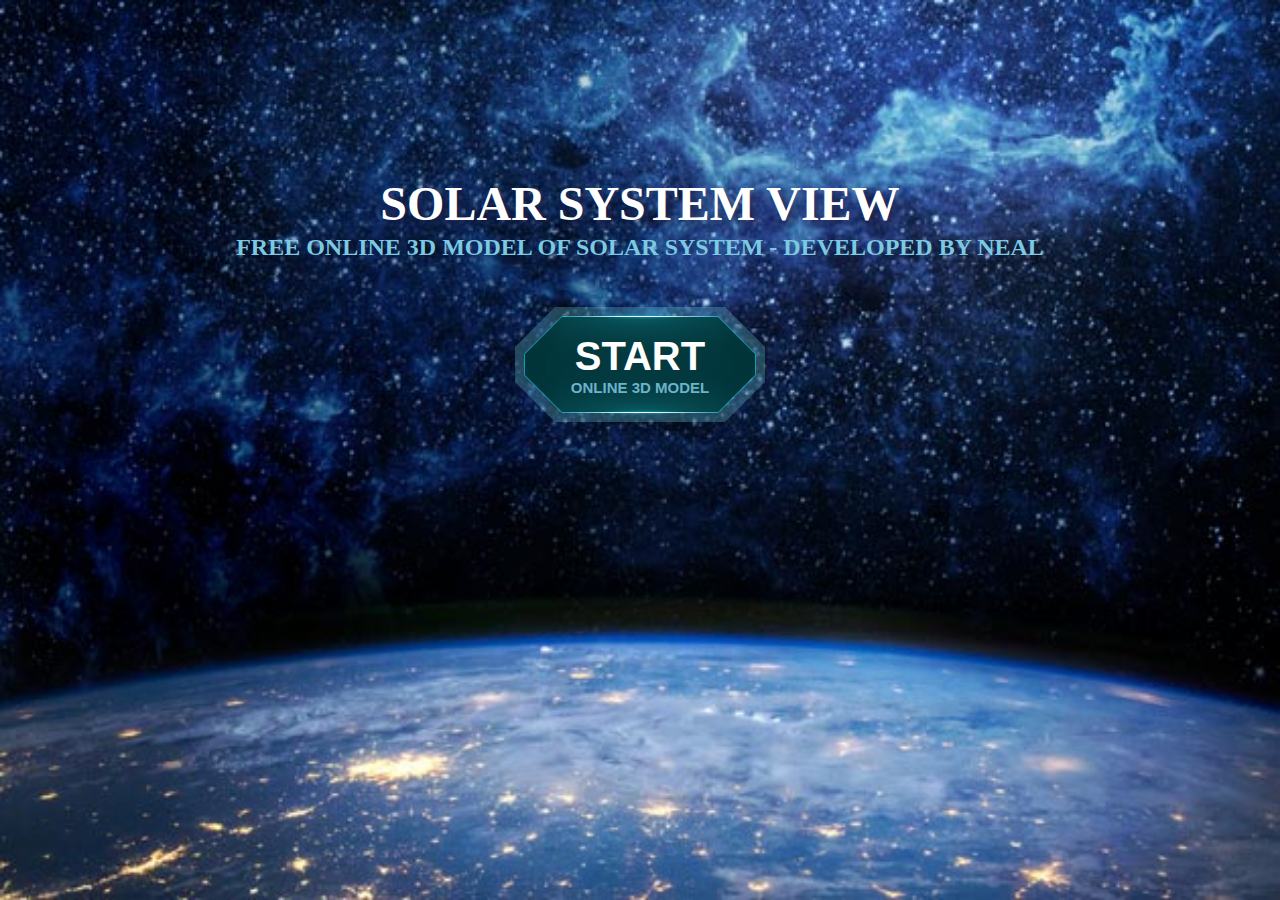
<file: index.html>
<!doctype html>
<html lang="en">
<head>
  <meta charset="utf-8">
  <title>SolarSystem</title>
  <base href="/">

  <meta name="viewport" content="width=device-width, initial-scale=1">
  <link rel="icon" type="image/x-icon" href="favicon.ico">
  <!-- Global site tag (gtag.js) - Google Analytics -->
<script async src="https://www.googletagmanager.com/gtag/js?id=UA-144253397-1"></script>
<script>
  window.dataLayer = window.dataLayer || [];
  function gtag(){dataLayer.push(arguments);}
  gtag('js', new Date());

  gtag('config', 'UA-144253397-1');
</script>
<link rel="stylesheet" href="styles.d8fb387c72fb614186cf.css"></head>
<body>
  <solar-root></solar-root>
<script src="runtime-es2015.858f8dd898b75fe86926.js" type="module"></script><script src="polyfills-es2015.27661dfa98f6332c27dc.js" type="module"></script><script src="runtime-es5.741402d1d47331ce975c.js" nomodule></script><script src="polyfills-es5.405730e5ac8f727bd7d7.js" nomodule></script><script src="scripts.b9c706772127e90fe1cc.js"></script><script src="main-es2015.b611455e0e5680318ca4.js" type="module"></script><script src="main-es5.6e78516e48d4ef472689.js" nomodule></script></body>
</html>
</file>
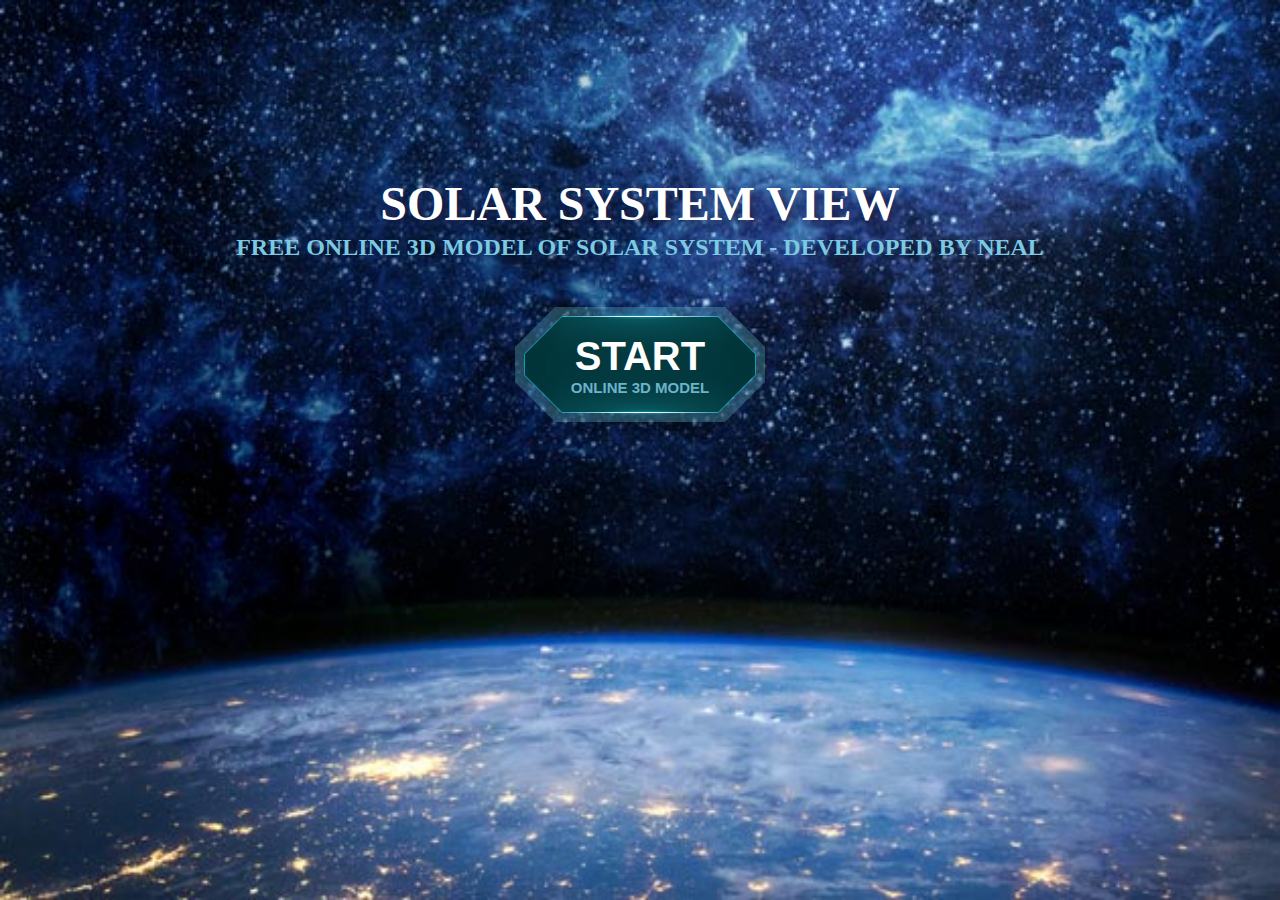
<file: mobile/index.html>
<!doctype html>
<html lang="en">
<head>
  <meta charset="utf-8">
  <title>SolarSystem</title>
  <base href="/">

  <meta name="viewport" content="width=device-width, initial-scale=1">
  <link rel="icon" type="image/x-icon" href="favicon.ico">
  <!-- Global site tag (gtag.js) - Google Analytics -->
<script async src="https://www.googletagmanager.com/gtag/js?id=UA-144253397-1"></script>
<script>
  window.dataLayer = window.dataLayer || [];
  function gtag(){dataLayer.push(arguments);}
  gtag('js', new Date());

  gtag('config', 'UA-144253397-1');
</script>

<link rel="stylesheet" href="mobile/styles.d70524ec5a0bfbae66fc.css"></head>
<body>
  <solar-root></solar-root>
<script src="runtime-es2015.858f8dd898b75fe86926.js" type="module"></script><script src="polyfills-es2015.27661dfa98f6332c27dc.js" type="module"></script><script src="runtime-es5.741402d1d47331ce975c.js" nomodule></script><script src="polyfills-es5.405730e5ac8f727bd7d7.js" nomodule></script><script src="scripts.b9c706772127e90fe1cc.js"></script><script src="mobile/main-es2015.281a20689fc10c4db647.js" type="module"></script><script src="mobile/main-es5.ff0e65c687194892298d.js" nomodule></script></body>
</html>
</file>
<file: styles.d8fb387c72fb614186cf.css>
.mat-badge-content{font-weight:600;font-size:12px;font-family:Roboto,"Helvetica Neue",sans-serif}.mat-badge-small .mat-badge-content{font-size:9px}.mat-badge-large .mat-badge-content{font-size:24px}.mat-h1,.mat-headline,.mat-typography h1{font:400 24px/32px Roboto,"Helvetica Neue",sans-serif;margin:0 0 16px}.mat-h2,.mat-title,.mat-typography h2{font:500 20px/32px Roboto,"Helvetica Neue",sans-serif;margin:0 0 16px}.mat-h3,.mat-subheading-2,.mat-typography h3{font:400 16px/28px Roboto,"Helvetica Neue",sans-serif;margin:0 0 16px}.mat-h4,.mat-subheading-1,.mat-typography h4{font:400 15px/24px Roboto,"Helvetica Neue",sans-serif;margin:0 0 16px}.mat-h5,.mat-typography h5{font:400 11.62px/20px Roboto,"Helvetica Neue",sans-serif;margin:0 0 12px}.mat-h6,.mat-typography h6{font:400 9.38px/20px Roboto,"Helvetica Neue",sans-serif;margin:0 0 12px}.mat-body-2,.mat-body-strong{font:500 14px/24px Roboto,"Helvetica Neue",sans-serif}.mat-body,.mat-body-1,.mat-typography{font:400 14px/20px Roboto,"Helvetica Neue",sans-serif}.mat-body p,.mat-body-1 p,.mat-typography p{margin:0 0 12px}.mat-caption,.mat-small{font:400 12px/20px Roboto,"Helvetica Neue",sans-serif}.mat-display-4,.mat-typography .mat-display-4{font:300 112px/112px Roboto,"Helvetica Neue",sans-serif;letter-spacing:-.05em;margin:0 0 56px}.mat-display-3,.mat-typography .mat-display-3{font:400 56px/56px Roboto,"Helvetica Neue",sans-serif;letter-spacing:-.02em;margin:0 0 64px}.mat-display-2,.mat-typography .mat-display-2{font:400 45px/48px Roboto,"Helvetica Neue",sans-serif;letter-spacing:-.005em;margin:0 0 64px}.mat-display-1,.mat-typography .mat-display-1{font:400 34px/40px Roboto,"Helvetica Neue",sans-serif;margin:0 0 64px}.mat-bottom-sheet-container{font:400 14px/20px Roboto,"Helvetica Neue",sans-serif}.mat-button,.mat-fab,.mat-flat-button,.mat-icon-button,.mat-mini-fab,.mat-raised-button,.mat-stroked-button{font-family:Roboto,"Helvetica Neue",sans-serif;font-size:14px;font-weight:500}.mat-button-toggle,.mat-card{font-family:Roboto,"Helvetica Neue",sans-serif}.mat-card-title{font-size:24px;font-weight:500}.mat-card-header .mat-card-title{font-size:20px}.mat-card-content,.mat-card-subtitle{font-size:14px}.mat-checkbox{font-family:Roboto,"Helvetica Neue",sans-serif}.mat-checkbox-layout .mat-checkbox-label{line-height:24px}.mat-chip{font-size:14px;font-weight:500}.mat-chip .mat-chip-remove.mat-icon,.mat-chip .mat-chip-trailing-icon.mat-icon{font-size:18px}.mat-table{font-family:Roboto,"Helvetica Neue",sans-serif}.mat-header-cell{font-size:12px;font-weight:500}.mat-cell,.mat-footer-cell{font-size:14px}.mat-calendar{font-family:Roboto,"Helvetica Neue",sans-serif}.mat-calendar-body{font-size:13px}.mat-calendar-body-label,.mat-calendar-period-button{font-size:14px;font-weight:500}.mat-calendar-table-header th{font-size:11px;font-weight:400}.mat-dialog-title{font:500 20px/32px Roboto,"Helvetica Neue",sans-serif}.mat-expansion-panel-header{font-family:Roboto,"Helvetica Neue",sans-serif;font-size:15px;font-weight:400}.mat-expansion-panel-content{font:400 14px/20px Roboto,"Helvetica Neue",sans-serif}.mat-form-field{font-size:inherit;font-weight:400;line-height:1.125;font-family:Roboto,"Helvetica Neue",sans-serif}.mat-form-field-wrapper{padding-bottom:1.34375em}.mat-form-field-prefix .mat-icon,.mat-form-field-suffix .mat-icon{font-size:150%;line-height:1.125}.mat-form-field-prefix .mat-icon-button,.mat-form-field-suffix .mat-icon-button{height:1.5em;width:1.5em}.mat-form-field-prefix .mat-icon-button .mat-icon,.mat-form-field-suffix .mat-icon-button .mat-icon{height:1.125em;line-height:1.125}.mat-form-field-infix{padding:.5em 0;border-top:.84375em solid transparent}.mat-form-field-can-float .mat-input-server:focus+.mat-form-field-label-wrapper .mat-form-field-label,.mat-form-field-can-float.mat-form-field-should-float .mat-form-field-label{-webkit-transform:translateY(-1.34375em) scale(.75);transform:translateY(-1.34375em) scale(.75);width:133.33333%}.mat-form-field-can-float .mat-input-server[label]:not(:label-shown)+.mat-form-field-label-wrapper .mat-form-field-label{-webkit-transform:translateY(-1.34374em) scale(.75);transform:translateY(-1.34374em) scale(.75);width:133.33334%}.mat-form-field-label-wrapper{top:-.84375em;padding-top:.84375em}.mat-form-field-label{top:1.34375em}.mat-form-field-underline{bottom:1.34375em}.mat-form-field-subscript-wrapper{font-size:75%;margin-top:.66667em;top:calc(100% - 1.79167em)}.mat-form-field-appearance-legacy .mat-form-field-wrapper{padding-bottom:1.25em}.mat-form-field-appearance-legacy .mat-form-field-infix{padding:.4375em 0}.mat-form-field-appearance-legacy.mat-form-field-can-float .mat-input-server:focus+.mat-form-field-label-wrapper .mat-form-field-label,.mat-form-field-appearance-legacy.mat-form-field-can-float.mat-form-field-should-float .mat-form-field-label{-webkit-transform:translateY(-1.28125em) scale(.75) perspective(100px) translateZ(.001px);transform:translateY(-1.28125em) scale(.75) perspective(100px) translateZ(.001px);-ms-transform:translateY(-1.28125em) scale(.75);width:133.33333%}.mat-form-field-appearance-legacy.mat-form-field-can-float .mat-form-field-autofill-control:-webkit-autofill+.mat-form-field-label-wrapper .mat-form-field-label{-webkit-transform:translateY(-1.28125em) scale(.75) perspective(100px) translateZ(.00101px);transform:translateY(-1.28125em) scale(.75) perspective(100px) translateZ(.00101px);-ms-transform:translateY(-1.28124em) scale(.75);width:133.33334%}.mat-form-field-appearance-legacy.mat-form-field-can-float .mat-input-server[label]:not(:label-shown)+.mat-form-field-label-wrapper .mat-form-field-label{-webkit-transform:translateY(-1.28125em) scale(.75) perspective(100px) translateZ(.00102px);transform:translateY(-1.28125em) scale(.75) perspective(100px) translateZ(.00102px);-ms-transform:translateY(-1.28123em) scale(.75);width:133.33335%}.mat-form-field-appearance-legacy .mat-form-field-label{top:1.28125em}.mat-form-field-appearance-legacy .mat-form-field-subscript-wrapper{margin-top:.54167em;top:calc(100% - 1.66667em)}@media print{.mat-form-field-appearance-legacy.mat-form-field-can-float .mat-input-server:focus+.mat-form-field-label-wrapper .mat-form-field-label,.mat-form-field-appearance-legacy.mat-form-field-can-float.mat-form-field-should-float .mat-form-field-label{-webkit-transform:translateY(-1.28122em) scale(.75);transform:translateY(-1.28122em) scale(.75)}.mat-form-field-appearance-legacy.mat-form-field-can-float .mat-form-field-autofill-control:-webkit-autofill+.mat-form-field-label-wrapper .mat-form-field-label{-webkit-transform:translateY(-1.28121em) scale(.75);transform:translateY(-1.28121em) scale(.75)}.mat-form-field-appearance-legacy.mat-form-field-can-float .mat-input-server[label]:not(:label-shown)+.mat-form-field-label-wrapper .mat-form-field-label{-webkit-transform:translateY(-1.2812em) scale(.75);transform:translateY(-1.2812em) scale(.75)}}.mat-form-field-appearance-fill .mat-form-field-infix{padding:.25em 0 .75em}.mat-form-field-appearance-fill .mat-form-field-label{top:1.09375em;margin-top:-.5em}.mat-form-field-appearance-fill.mat-form-field-can-float .mat-input-server:focus+.mat-form-field-label-wrapper .mat-form-field-label,.mat-form-field-appearance-fill.mat-form-field-can-float.mat-form-field-should-float .mat-form-field-label{-webkit-transform:translateY(-.59375em) scale(.75);transform:translateY(-.59375em) scale(.75);width:133.33333%}.mat-form-field-appearance-fill.mat-form-field-can-float .mat-input-server[label]:not(:label-shown)+.mat-form-field-label-wrapper .mat-form-field-label{-webkit-transform:translateY(-.59374em) scale(.75);transform:translateY(-.59374em) scale(.75);width:133.33334%}.mat-form-field-appearance-outline .mat-form-field-infix{padding:1em 0}.mat-form-field-appearance-outline .mat-form-field-label{top:1.84375em;margin-top:-.25em}.mat-form-field-appearance-outline.mat-form-field-can-float .mat-input-server:focus+.mat-form-field-label-wrapper .mat-form-field-label,.mat-form-field-appearance-outline.mat-form-field-can-float.mat-form-field-should-float .mat-form-field-label{-webkit-transform:translateY(-1.59375em) scale(.75);transform:translateY(-1.59375em) scale(.75);width:133.33333%}.mat-form-field-appearance-outline.mat-form-field-can-float .mat-input-server[label]:not(:label-shown)+.mat-form-field-label-wrapper .mat-form-field-label{-webkit-transform:translateY(-1.59374em) scale(.75);transform:translateY(-1.59374em) scale(.75);width:133.33334%}.mat-grid-tile-footer,.mat-grid-tile-header{font-size:14px}.mat-grid-tile-footer .mat-line,.mat-grid-tile-header .mat-line{white-space:nowrap;overflow:hidden;text-overflow:ellipsis;display:block;box-sizing:border-box}.mat-grid-tile-footer .mat-line:nth-child(n+2),.mat-grid-tile-header .mat-line:nth-child(n+2){font-size:12px}input.mat-input-element{margin-top:-.0625em}.mat-menu-item{font-family:Roboto,"Helvetica Neue",sans-serif;font-size:14px;font-weight:400}.mat-paginator,.mat-paginator-page-size .mat-select-trigger{font-family:Roboto,"Helvetica Neue",sans-serif;font-size:12px}.mat-radio-button,.mat-select{font-family:Roboto,"Helvetica Neue",sans-serif}.mat-select-trigger{height:1.125em}.mat-slide-toggle-content{font-family:Roboto,"Helvetica Neue",sans-serif}.mat-slider-thumb-label-text{font-family:Roboto,"Helvetica Neue",sans-serif;font-size:12px;font-weight:500}.mat-stepper-horizontal,.mat-stepper-vertical{font-family:Roboto,"Helvetica Neue",sans-serif}.mat-step-label{font-size:14px;font-weight:400}.mat-step-sub-label-error{font-weight:400}.mat-step-label-error{font-size:14px}.mat-step-label-selected{font-size:14px;font-weight:500}.mat-tab-group{font-family:Roboto,"Helvetica Neue",sans-serif}.mat-tab-label,.mat-tab-link{font-family:Roboto,"Helvetica Neue",sans-serif;font-size:14px;font-weight:500}.mat-toolbar,.mat-toolbar h1,.mat-toolbar h2,.mat-toolbar h3,.mat-toolbar h4,.mat-toolbar h5,.mat-toolbar h6{font:500 20px/32px Roboto,"Helvetica Neue",sans-serif;margin:0}.mat-tooltip{font-family:Roboto,"Helvetica Neue",sans-serif;font-size:10px;padding-top:6px;padding-bottom:6px}.mat-tooltip-handset{font-size:14px;padding-top:8px;padding-bottom:8px}.mat-list-item,.mat-list-option{font-family:Roboto,"Helvetica Neue",sans-serif}.mat-list-base .mat-list-item{font-size:16px}.mat-list-base .mat-list-item .mat-line{white-space:nowrap;overflow:hidden;text-overflow:ellipsis;display:block;box-sizing:border-box}.mat-list-base .mat-list-item .mat-line:nth-child(n+2){font-size:14px}.mat-list-base .mat-list-option{font-size:16px}.mat-list-base .mat-list-option .mat-line{white-space:nowrap;overflow:hidden;text-overflow:ellipsis;display:block;box-sizing:border-box}.mat-list-base .mat-list-option .mat-line:nth-child(n+2){font-size:14px}.mat-list-base[dense] .mat-list-item{font-size:12px}.mat-list-base[dense] .mat-list-item .mat-line{white-space:nowrap;overflow:hidden;text-overflow:ellipsis;display:block;box-sizing:border-box}.mat-list-base[dense] .mat-list-item .mat-line:nth-child(n+2),.mat-list-base[dense] .mat-list-option{font-size:12px}.mat-list-base[dense] .mat-list-option .mat-line{white-space:nowrap;overflow:hidden;text-overflow:ellipsis;display:block;box-sizing:border-box}.mat-list-base[dense] .mat-list-option .mat-line:nth-child(n+2){font-size:12px}.mat-list-base[dense] .mat-subheader{font-family:Roboto,"Helvetica Neue",sans-serif;font-size:12px;font-weight:500}.mat-option{font-family:Roboto,"Helvetica Neue",sans-serif;font-size:16px;color:rgba(0,0,0,.87)}.mat-optgroup-label{font:500 14px/24px Roboto,"Helvetica Neue",sans-serif;color:rgba(0,0,0,.54)}.mat-simple-snackbar{font-family:Roboto,"Helvetica Neue",sans-serif;font-size:14px}.mat-simple-snackbar-action{line-height:1;font-family:inherit;font-size:inherit;font-weight:500}.mat-ripple{overflow:hidden;position:relative}.mat-ripple.mat-ripple-unbounded{overflow:visible}.mat-ripple-element{position:absolute;border-radius:50%;pointer-events:none;transition:opacity,-webkit-transform 0s cubic-bezier(0,0,.2,1);transition:opacity,transform 0s cubic-bezier(0,0,.2,1);transition:opacity,transform 0s cubic-bezier(0,0,.2,1),-webkit-transform 0s cubic-bezier(0,0,.2,1);-webkit-transform:scale(0);transform:scale(0)}@media (-ms-high-contrast:active){.mat-ripple-element{display:none}}.cdk-visually-hidden{border:0;clip:rect(0 0 0 0);height:1px;margin:-1px;overflow:hidden;padding:0;position:absolute;width:1px;outline:0;-webkit-appearance:none;-moz-appearance:none}.cdk-global-overlay-wrapper,.cdk-overlay-container{pointer-events:none;top:0;left:0;height:100%;width:100%}.cdk-overlay-container{position:fixed;z-index:1000}.cdk-overlay-container:empty{display:none}.cdk-global-overlay-wrapper{display:flex;position:absolute;z-index:1000}.cdk-overlay-pane{position:absolute;pointer-events:auto;box-sizing:border-box;z-index:1000;display:flex;max-width:100%;max-height:100%}.cdk-overlay-backdrop{position:absolute;top:0;bottom:0;left:0;right:0;z-index:1000;pointer-events:auto;-webkit-tap-highlight-color:transparent;transition:opacity .4s cubic-bezier(.25,.8,.25,1);opacity:0}.cdk-overlay-backdrop.cdk-overlay-backdrop-showing{opacity:1}@media screen and (-ms-high-contrast:active){.cdk-overlay-backdrop.cdk-overlay-backdrop-showing{opacity:.6}}.cdk-overlay-dark-backdrop{background:rgba(0,0,0,.32)}.cdk-overlay-transparent-backdrop,.cdk-overlay-transparent-backdrop.cdk-overlay-backdrop-showing{opacity:0}.cdk-overlay-connected-position-bounding-box{position:absolute;z-index:1000;display:flex;flex-direction:column;min-width:1px;min-height:1px}.cdk-global-scrollblock{position:fixed;width:100%;overflow-y:scroll}@-webkit-keyframes cdk-text-field-autofill-start{/*!*/}@keyframes cdk-text-field-autofill-start{/*!*/}@-webkit-keyframes cdk-text-field-autofill-end{/*!*/}@keyframes cdk-text-field-autofill-end{/*!*/}.cdk-text-field-autofill-monitored:-webkit-autofill{-webkit-animation-name:cdk-text-field-autofill-start;animation-name:cdk-text-field-autofill-start}.cdk-text-field-autofill-monitored:not(:-webkit-autofill){-webkit-animation-name:cdk-text-field-autofill-end;animation-name:cdk-text-field-autofill-end}textarea.cdk-textarea-autosize{resize:none}textarea.cdk-textarea-autosize-measuring{height:auto!important;overflow:hidden!important;padding:2px 0!important;box-sizing:content-box!important}.mat-ripple-element{background-color:rgba(0,0,0,.1)}.mat-option.mat-selected:not(.mat-option-multiple):not(.mat-option-disabled),.mat-option:focus:not(.mat-option-disabled),.mat-option:hover:not(.mat-option-disabled){background:rgba(0,0,0,.04)}.mat-option.mat-active{background:rgba(0,0,0,.04);color:rgba(0,0,0,.87)}.mat-option.mat-option-disabled{color:rgba(0,0,0,.38)}.mat-primary .mat-option.mat-selected:not(.mat-option-disabled){color:#673ab7}.mat-accent .mat-option.mat-selected:not(.mat-option-disabled){color:#ffd740}.mat-warn .mat-option.mat-selected:not(.mat-option-disabled){color:#f44336}.mat-optgroup-disabled .mat-optgroup-label{color:rgba(0,0,0,.38)}.mat-pseudo-checkbox{color:rgba(0,0,0,.54)}.mat-pseudo-checkbox::after{color:#fafafa}.mat-pseudo-checkbox-disabled{color:#b0b0b0}.mat-accent .mat-pseudo-checkbox-checked,.mat-accent .mat-pseudo-checkbox-indeterminate,.mat-pseudo-checkbox-checked,.mat-pseudo-checkbox-indeterminate{background:#ffd740}.mat-primary .mat-pseudo-checkbox-checked,.mat-primary .mat-pseudo-checkbox-indeterminate{background:#673ab7}.mat-warn .mat-pseudo-checkbox-checked,.mat-warn .mat-pseudo-checkbox-indeterminate{background:#f44336}.mat-pseudo-checkbox-checked.mat-pseudo-checkbox-disabled,.mat-pseudo-checkbox-indeterminate.mat-pseudo-checkbox-disabled{background:#b0b0b0}.mat-elevation-z0{box-shadow:0 0 0 0 rgba(0,0,0,.2),0 0 0 0 rgba(0,0,0,.14),0 0 0 0 rgba(0,0,0,.12)}.mat-elevation-z1{box-shadow:0 2px 1px -1px rgba(0,0,0,.2),0 1px 1px 0 rgba(0,0,0,.14),0 1px 3px 0 rgba(0,0,0,.12)}.mat-elevation-z2{box-shadow:0 3px 1px -2px rgba(0,0,0,.2),0 2px 2px 0 rgba(0,0,0,.14),0 1px 5px 0 rgba(0,0,0,.12)}.mat-elevation-z3{box-shadow:0 3px 3px -2px rgba(0,0,0,.2),0 3px 4px 0 rgba(0,0,0,.14),0 1px 8px 0 rgba(0,0,0,.12)}.mat-elevation-z4{box-shadow:0 2px 4px -1px rgba(0,0,0,.2),0 4px 5px 0 rgba(0,0,0,.14),0 1px 10px 0 rgba(0,0,0,.12)}.mat-elevation-z5{box-shadow:0 3px 5px -1px rgba(0,0,0,.2),0 5px 8px 0 rgba(0,0,0,.14),0 1px 14px 0 rgba(0,0,0,.12)}.mat-elevation-z6{box-shadow:0 3px 5px -1px rgba(0,0,0,.2),0 6px 10px 0 rgba(0,0,0,.14),0 1px 18px 0 rgba(0,0,0,.12)}.mat-elevation-z7{box-shadow:0 4px 5px -2px rgba(0,0,0,.2),0 7px 10px 1px rgba(0,0,0,.14),0 2px 16px 1px rgba(0,0,0,.12)}.mat-elevation-z8{box-shadow:0 5px 5px -3px rgba(0,0,0,.2),0 8px 10px 1px rgba(0,0,0,.14),0 3px 14px 2px rgba(0,0,0,.12)}.mat-elevation-z9{box-shadow:0 5px 6px -3px rgba(0,0,0,.2),0 9px 12px 1px rgba(0,0,0,.14),0 3px 16px 2px rgba(0,0,0,.12)}.mat-elevation-z10{box-shadow:0 6px 6px -3px rgba(0,0,0,.2),0 10px 14px 1px rgba(0,0,0,.14),0 4px 18px 3px rgba(0,0,0,.12)}.mat-elevation-z11{box-shadow:0 6px 7px -4px rgba(0,0,0,.2),0 11px 15px 1px rgba(0,0,0,.14),0 4px 20px 3px rgba(0,0,0,.12)}.mat-elevation-z12{box-shadow:0 7px 8px -4px rgba(0,0,0,.2),0 12px 17px 2px rgba(0,0,0,.14),0 5px 22px 4px rgba(0,0,0,.12)}.mat-elevation-z13{box-shadow:0 7px 8px -4px rgba(0,0,0,.2),0 13px 19px 2px rgba(0,0,0,.14),0 5px 24px 4px rgba(0,0,0,.12)}.mat-elevation-z14{box-shadow:0 7px 9px -4px rgba(0,0,0,.2),0 14px 21px 2px rgba(0,0,0,.14),0 5px 26px 4px rgba(0,0,0,.12)}.mat-elevation-z15{box-shadow:0 8px 9px -5px rgba(0,0,0,.2),0 15px 22px 2px rgba(0,0,0,.14),0 6px 28px 5px rgba(0,0,0,.12)}.mat-elevation-z16{box-shadow:0 8px 10px -5px rgba(0,0,0,.2),0 16px 24px 2px rgba(0,0,0,.14),0 6px 30px 5px rgba(0,0,0,.12)}.mat-elevation-z17{box-shadow:0 8px 11px -5px rgba(0,0,0,.2),0 17px 26px 2px rgba(0,0,0,.14),0 6px 32px 5px rgba(0,0,0,.12)}.mat-elevation-z18{box-shadow:0 9px 11px -5px rgba(0,0,0,.2),0 18px 28px 2px rgba(0,0,0,.14),0 7px 34px 6px rgba(0,0,0,.12)}.mat-elevation-z19{box-shadow:0 9px 12px -6px rgba(0,0,0,.2),0 19px 29px 2px rgba(0,0,0,.14),0 7px 36px 6px rgba(0,0,0,.12)}.mat-elevation-z20{box-shadow:0 10px 13px -6px rgba(0,0,0,.2),0 20px 31px 3px rgba(0,0,0,.14),0 8px 38px 7px rgba(0,0,0,.12)}.mat-elevation-z21{box-shadow:0 10px 13px -6px rgba(0,0,0,.2),0 21px 33px 3px rgba(0,0,0,.14),0 8px 40px 7px rgba(0,0,0,.12)}.mat-elevation-z22{box-shadow:0 10px 14px -6px rgba(0,0,0,.2),0 22px 35px 3px rgba(0,0,0,.14),0 8px 42px 7px rgba(0,0,0,.12)}.mat-elevation-z23{box-shadow:0 11px 14px -7px rgba(0,0,0,.2),0 23px 36px 3px rgba(0,0,0,.14),0 9px 44px 8px rgba(0,0,0,.12)}.mat-elevation-z24{box-shadow:0 11px 15px -7px rgba(0,0,0,.2),0 24px 38px 3px rgba(0,0,0,.14),0 9px 46px 8px rgba(0,0,0,.12)}.mat-app-background{background-color:#fafafa;color:rgba(0,0,0,.87)}.mat-theme-loaded-marker{display:none}.mat-autocomplete-panel{background:#fff;color:rgba(0,0,0,.87)}.mat-autocomplete-panel:not([class*=mat-elevation-z]){box-shadow:0 2px 4px -1px rgba(0,0,0,.2),0 4px 5px 0 rgba(0,0,0,.14),0 1px 10px 0 rgba(0,0,0,.12)}.mat-autocomplete-panel .mat-option.mat-selected:not(.mat-active):not(:hover){background:#fff}.mat-autocomplete-panel .mat-option.mat-selected:not(.mat-active):not(:hover):not(.mat-option-disabled){color:rgba(0,0,0,.87)}@media (-ms-high-contrast:active){.mat-badge-content{outline:solid 1px;border-radius:0}.mat-checkbox-disabled{opacity:.5}}.mat-badge-accent .mat-badge-content{background:#ffd740;color:rgba(0,0,0,.87)}.mat-badge-warn .mat-badge-content{color:#fff;background:#f44336}.mat-badge{position:relative}.mat-badge-hidden .mat-badge-content{display:none}.mat-badge-disabled .mat-badge-content{background:#b9b9b9;color:rgba(0,0,0,.38)}.mat-badge-content{color:#fff;background:#673ab7;position:absolute;text-align:center;display:inline-block;border-radius:50%;transition:-webkit-transform .2s ease-in-out;transition:transform .2s ease-in-out;transition:transform .2s ease-in-out,-webkit-transform .2s ease-in-out;-webkit-transform:scale(.6);transform:scale(.6);overflow:hidden;white-space:nowrap;text-overflow:ellipsis;pointer-events:none}.mat-badge-content._mat-animation-noopable,.ng-animate-disabled .mat-badge-content{transition:none}.mat-badge-content.mat-badge-active{-webkit-transform:none;transform:none}.mat-badge-small .mat-badge-content{width:16px;height:16px;line-height:16px}.mat-badge-small.mat-badge-above .mat-badge-content{top:-8px}.mat-badge-small.mat-badge-below .mat-badge-content{bottom:-8px}.mat-badge-small.mat-badge-before .mat-badge-content{left:-16px}[dir=rtl] .mat-badge-small.mat-badge-before .mat-badge-content{left:auto;right:-16px}.mat-badge-small.mat-badge-after .mat-badge-content{right:-16px}[dir=rtl] .mat-badge-small.mat-badge-after .mat-badge-content{right:auto;left:-16px}.mat-badge-small.mat-badge-overlap.mat-badge-before .mat-badge-content{left:-8px}[dir=rtl] .mat-badge-small.mat-badge-overlap.mat-badge-before .mat-badge-content{left:auto;right:-8px}.mat-badge-small.mat-badge-overlap.mat-badge-after .mat-badge-content{right:-8px}[dir=rtl] .mat-badge-small.mat-badge-overlap.mat-badge-after .mat-badge-content{right:auto;left:-8px}.mat-badge-medium .mat-badge-content{width:22px;height:22px;line-height:22px}.mat-badge-medium.mat-badge-above .mat-badge-content{top:-11px}.mat-badge-medium.mat-badge-below .mat-badge-content{bottom:-11px}.mat-badge-medium.mat-badge-before .mat-badge-content{left:-22px}[dir=rtl] .mat-badge-medium.mat-badge-before .mat-badge-content{left:auto;right:-22px}.mat-badge-medium.mat-badge-after .mat-badge-content{right:-22px}[dir=rtl] .mat-badge-medium.mat-badge-after .mat-badge-content{right:auto;left:-22px}.mat-badge-medium.mat-badge-overlap.mat-badge-before .mat-badge-content{left:-11px}[dir=rtl] .mat-badge-medium.mat-badge-overlap.mat-badge-before .mat-badge-content{left:auto;right:-11px}.mat-badge-medium.mat-badge-overlap.mat-badge-after .mat-badge-content{right:-11px}[dir=rtl] .mat-badge-medium.mat-badge-overlap.mat-badge-after .mat-badge-content{right:auto;left:-11px}.mat-badge-large .mat-badge-content{width:28px;height:28px;line-height:28px}.mat-badge-large.mat-badge-above .mat-badge-content{top:-14px}.mat-badge-large.mat-badge-below .mat-badge-content{bottom:-14px}.mat-badge-large.mat-badge-before .mat-badge-content{left:-28px}[dir=rtl] .mat-badge-large.mat-badge-before .mat-badge-content{left:auto;right:-28px}.mat-badge-large.mat-badge-after .mat-badge-content{right:-28px}[dir=rtl] .mat-badge-large.mat-badge-after .mat-badge-content{right:auto;left:-28px}.mat-badge-large.mat-badge-overlap.mat-badge-before .mat-badge-content{left:-14px}[dir=rtl] .mat-badge-large.mat-badge-overlap.mat-badge-before .mat-badge-content{left:auto;right:-14px}.mat-badge-large.mat-badge-overlap.mat-badge-after .mat-badge-content{right:-14px}[dir=rtl] .mat-badge-large.mat-badge-overlap.mat-badge-after .mat-badge-content{right:auto;left:-14px}.mat-bottom-sheet-container{box-shadow:0 8px 10px -5px rgba(0,0,0,.2),0 16px 24px 2px rgba(0,0,0,.14),0 6px 30px 5px rgba(0,0,0,.12);background:#fff;color:rgba(0,0,0,.87)}.mat-button,.mat-icon-button,.mat-stroked-button{color:inherit;background:0 0}.mat-button.mat-primary,.mat-icon-button.mat-primary,.mat-stroked-button.mat-primary{color:#673ab7}.mat-button.mat-accent,.mat-icon-button.mat-accent,.mat-stroked-button.mat-accent{color:#ffd740}.mat-button.mat-warn,.mat-icon-button.mat-warn,.mat-stroked-button.mat-warn{color:#f44336}.mat-button.mat-accent[disabled],.mat-button.mat-primary[disabled],.mat-button.mat-warn[disabled],.mat-button[disabled][disabled],.mat-icon-button.mat-accent[disabled],.mat-icon-button.mat-primary[disabled],.mat-icon-button.mat-warn[disabled],.mat-icon-button[disabled][disabled],.mat-stroked-button.mat-accent[disabled],.mat-stroked-button.mat-primary[disabled],.mat-stroked-button.mat-warn[disabled],.mat-stroked-button[disabled][disabled]{color:rgba(0,0,0,.26)}.mat-button.mat-primary .mat-button-focus-overlay,.mat-icon-button.mat-primary .mat-button-focus-overlay,.mat-stroked-button.mat-primary .mat-button-focus-overlay{background-color:#673ab7}.mat-button.mat-accent .mat-button-focus-overlay,.mat-icon-button.mat-accent .mat-button-focus-overlay,.mat-stroked-button.mat-accent .mat-button-focus-overlay{background-color:#ffd740}.mat-button.mat-warn .mat-button-focus-overlay,.mat-icon-button.mat-warn .mat-button-focus-overlay,.mat-stroked-button.mat-warn .mat-button-focus-overlay{background-color:#f44336}.mat-button[disabled] .mat-button-focus-overlay,.mat-icon-button[disabled] .mat-button-focus-overlay,.mat-stroked-button[disabled] .mat-button-focus-overlay{background-color:transparent}.mat-button .mat-ripple-element,.mat-icon-button .mat-ripple-element,.mat-stroked-button .mat-ripple-element{opacity:.1;background-color:currentColor}.mat-button-focus-overlay{background:#000}.mat-stroked-button:not([disabled]){border-color:rgba(0,0,0,.12)}.mat-fab,.mat-flat-button,.mat-mini-fab,.mat-raised-button{color:rgba(0,0,0,.87);background-color:#fff}.mat-fab.mat-primary,.mat-flat-button.mat-primary,.mat-mini-fab.mat-primary,.mat-raised-button.mat-primary{color:#fff;background-color:#673ab7}.mat-fab.mat-accent,.mat-flat-button.mat-accent,.mat-mini-fab.mat-accent,.mat-raised-button.mat-accent{color:rgba(0,0,0,.87);background-color:#ffd740}.mat-fab.mat-warn,.mat-flat-button.mat-warn,.mat-mini-fab.mat-warn,.mat-raised-button.mat-warn{color:#fff;background-color:#f44336}.mat-fab.mat-accent[disabled],.mat-fab.mat-primary[disabled],.mat-fab.mat-warn[disabled],.mat-fab[disabled][disabled],.mat-flat-button.mat-accent[disabled],.mat-flat-button.mat-primary[disabled],.mat-flat-button.mat-warn[disabled],.mat-flat-button[disabled][disabled],.mat-mini-fab.mat-accent[disabled],.mat-mini-fab.mat-primary[disabled],.mat-mini-fab.mat-warn[disabled],.mat-mini-fab[disabled][disabled],.mat-raised-button.mat-accent[disabled],.mat-raised-button.mat-primary[disabled],.mat-raised-button.mat-warn[disabled],.mat-raised-button[disabled][disabled]{color:rgba(0,0,0,.26);background-color:rgba(0,0,0,.12)}.mat-fab.mat-primary .mat-ripple-element,.mat-flat-button.mat-primary .mat-ripple-element,.mat-mini-fab.mat-primary .mat-ripple-element,.mat-raised-button.mat-primary .mat-ripple-element{background-color:rgba(255,255,255,.1)}.mat-fab.mat-accent .mat-ripple-element,.mat-flat-button.mat-accent .mat-ripple-element,.mat-mini-fab.mat-accent .mat-ripple-element,.mat-raised-button.mat-accent .mat-ripple-element{background-color:rgba(0,0,0,.1)}.mat-fab.mat-warn .mat-ripple-element,.mat-flat-button.mat-warn .mat-ripple-element,.mat-mini-fab.mat-warn .mat-ripple-element,.mat-raised-button.mat-warn .mat-ripple-element{background-color:rgba(255,255,255,.1)}.mat-flat-button:not([class*=mat-elevation-z]),.mat-stroked-button:not([class*=mat-elevation-z]){box-shadow:0 0 0 0 rgba(0,0,0,.2),0 0 0 0 rgba(0,0,0,.14),0 0 0 0 rgba(0,0,0,.12)}.mat-raised-button:not([class*=mat-elevation-z]){box-shadow:0 3px 1px -2px rgba(0,0,0,.2),0 2px 2px 0 rgba(0,0,0,.14),0 1px 5px 0 rgba(0,0,0,.12)}.mat-raised-button:not([disabled]):active:not([class*=mat-elevation-z]){box-shadow:0 5px 5px -3px rgba(0,0,0,.2),0 8px 10px 1px rgba(0,0,0,.14),0 3px 14px 2px rgba(0,0,0,.12)}.mat-raised-button[disabled]:not([class*=mat-elevation-z]){box-shadow:0 0 0 0 rgba(0,0,0,.2),0 0 0 0 rgba(0,0,0,.14),0 0 0 0 rgba(0,0,0,.12)}.mat-fab:not([class*=mat-elevation-z]),.mat-mini-fab:not([class*=mat-elevation-z]){box-shadow:0 3px 5px -1px rgba(0,0,0,.2),0 6px 10px 0 rgba(0,0,0,.14),0 1px 18px 0 rgba(0,0,0,.12)}.mat-fab:not([disabled]):active:not([class*=mat-elevation-z]),.mat-mini-fab:not([disabled]):active:not([class*=mat-elevation-z]){box-shadow:0 7px 8px -4px rgba(0,0,0,.2),0 12px 17px 2px rgba(0,0,0,.14),0 5px 22px 4px rgba(0,0,0,.12)}.mat-fab[disabled]:not([class*=mat-elevation-z]),.mat-mini-fab[disabled]:not([class*=mat-elevation-z]){box-shadow:0 0 0 0 rgba(0,0,0,.2),0 0 0 0 rgba(0,0,0,.14),0 0 0 0 rgba(0,0,0,.12)}.mat-button-toggle-group,.mat-button-toggle-standalone{box-shadow:0 3px 1px -2px rgba(0,0,0,.2),0 2px 2px 0 rgba(0,0,0,.14),0 1px 5px 0 rgba(0,0,0,.12)}.mat-button-toggle-group-appearance-standard,.mat-button-toggle-standalone.mat-button-toggle-appearance-standard{box-shadow:none;border:1px solid rgba(0,0,0,.12)}.mat-button-toggle{color:rgba(0,0,0,.38)}.mat-button-toggle .mat-button-toggle-focus-overlay{background-color:rgba(0,0,0,.12)}.mat-button-toggle-appearance-standard{color:rgba(0,0,0,.87);background:#fff}.mat-button-toggle-appearance-standard .mat-button-toggle-focus-overlay{background-color:#000}.mat-button-toggle-group-appearance-standard .mat-button-toggle+.mat-button-toggle{border-left:1px solid rgba(0,0,0,.12)}[dir=rtl] .mat-button-toggle-group-appearance-standard .mat-button-toggle+.mat-button-toggle{border-left:none;border-right:1px solid rgba(0,0,0,.12)}.mat-button-toggle-group-appearance-standard.mat-button-toggle-vertical .mat-button-toggle+.mat-button-toggle{border-left:none;border-right:none;border-top:1px solid rgba(0,0,0,.12)}.mat-button-toggle-checked{background-color:#e0e0e0;color:rgba(0,0,0,.54)}.mat-button-toggle-checked.mat-button-toggle-appearance-standard{color:rgba(0,0,0,.87)}.mat-button-toggle-disabled{color:rgba(0,0,0,.26);background-color:#eee}.mat-button-toggle-disabled.mat-button-toggle-appearance-standard{background:#fff}.mat-button-toggle-disabled.mat-button-toggle-checked{background-color:#bdbdbd}.mat-card{background:#fff;color:rgba(0,0,0,.87)}.mat-card:not([class*=mat-elevation-z]){box-shadow:0 2px 1px -1px rgba(0,0,0,.2),0 1px 1px 0 rgba(0,0,0,.14),0 1px 3px 0 rgba(0,0,0,.12)}.mat-card.mat-card-flat:not([class*=mat-elevation-z]){box-shadow:0 0 0 0 rgba(0,0,0,.2),0 0 0 0 rgba(0,0,0,.14),0 0 0 0 rgba(0,0,0,.12)}.mat-card-subtitle{color:rgba(0,0,0,.54)}.mat-checkbox-frame{border-color:rgba(0,0,0,.54)}.mat-checkbox-checkmark{fill:#fafafa}.mat-checkbox-checkmark-path{stroke:#fafafa!important}@media (-ms-high-contrast:black-on-white){.mat-checkbox-checkmark-path{stroke:#000!important}}.mat-checkbox-mixedmark{background-color:#fafafa}.mat-checkbox-checked.mat-primary .mat-checkbox-background,.mat-checkbox-indeterminate.mat-primary .mat-checkbox-background{background-color:#673ab7}.mat-checkbox-checked.mat-accent .mat-checkbox-background,.mat-checkbox-indeterminate.mat-accent .mat-checkbox-background{background-color:#ffd740}.mat-checkbox-checked.mat-warn .mat-checkbox-background,.mat-checkbox-indeterminate.mat-warn .mat-checkbox-background{background-color:#f44336}.mat-checkbox-disabled.mat-checkbox-checked .mat-checkbox-background,.mat-checkbox-disabled.mat-checkbox-indeterminate .mat-checkbox-background{background-color:#b0b0b0}.mat-checkbox-disabled:not(.mat-checkbox-checked) .mat-checkbox-frame{border-color:#b0b0b0}.mat-checkbox-disabled .mat-checkbox-label{color:rgba(0,0,0,.54)}@media (-ms-high-contrast:active){.mat-checkbox-background{background:0 0}}.mat-checkbox .mat-ripple-element{background-color:#000}.mat-checkbox-checked:not(.mat-checkbox-disabled).mat-primary .mat-ripple-element,.mat-checkbox:active:not(.mat-checkbox-disabled).mat-primary .mat-ripple-element{background:#673ab7}.mat-checkbox-checked:not(.mat-checkbox-disabled).mat-accent .mat-ripple-element,.mat-checkbox:active:not(.mat-checkbox-disabled).mat-accent .mat-ripple-element{background:#ffd740}.mat-checkbox-checked:not(.mat-checkbox-disabled).mat-warn .mat-ripple-element,.mat-checkbox:active:not(.mat-checkbox-disabled).mat-warn .mat-ripple-element{background:#f44336}.mat-chip.mat-standard-chip{background-color:#e0e0e0;color:rgba(0,0,0,.87)}.mat-chip.mat-standard-chip .mat-chip-remove{color:rgba(0,0,0,.87);opacity:.4}.mat-chip.mat-standard-chip:not(.mat-chip-disabled):active{box-shadow:0 3px 3px -2px rgba(0,0,0,.2),0 3px 4px 0 rgba(0,0,0,.14),0 1px 8px 0 rgba(0,0,0,.12)}.mat-chip.mat-standard-chip:not(.mat-chip-disabled) .mat-chip-remove:hover{opacity:.54}.mat-chip.mat-standard-chip.mat-chip-disabled{opacity:.4}.mat-chip.mat-standard-chip::after{background:#000}.mat-chip.mat-standard-chip.mat-chip-selected.mat-primary{background-color:#673ab7;color:#fff}.mat-chip.mat-standard-chip.mat-chip-selected.mat-primary .mat-chip-remove{color:#fff;opacity:.4}.mat-chip.mat-standard-chip.mat-chip-selected.mat-primary .mat-ripple-element{background:rgba(255,255,255,.1)}.mat-chip.mat-standard-chip.mat-chip-selected.mat-warn{background-color:#f44336;color:#fff}.mat-chip.mat-standard-chip.mat-chip-selected.mat-warn .mat-chip-remove{color:#fff;opacity:.4}.mat-chip.mat-standard-chip.mat-chip-selected.mat-warn .mat-ripple-element{background:rgba(255,255,255,.1)}.mat-chip.mat-standard-chip.mat-chip-selected.mat-accent{background-color:#ffd740;color:rgba(0,0,0,.87)}.mat-chip.mat-standard-chip.mat-chip-selected.mat-accent .mat-chip-remove{color:rgba(0,0,0,.87);opacity:.4}.mat-chip.mat-standard-chip.mat-chip-selected.mat-accent .mat-ripple-element{background:rgba(0,0,0,.1)}.mat-table{background:#fff}.mat-table tbody,.mat-table tfoot,.mat-table thead,.mat-table-sticky,[mat-footer-row],[mat-header-row],[mat-row],mat-footer-row,mat-header-row,mat-row{background:inherit}mat-footer-row,mat-header-row,mat-row,td.mat-cell,td.mat-footer-cell,th.mat-header-cell{border-bottom-color:rgba(0,0,0,.12)}.mat-header-cell{color:rgba(0,0,0,.54)}.mat-cell,.mat-footer-cell{color:rgba(0,0,0,.87)}.mat-calendar-arrow{border-top-color:rgba(0,0,0,.54)}.mat-datepicker-content .mat-calendar-next-button,.mat-datepicker-content .mat-calendar-previous-button,.mat-datepicker-toggle{color:rgba(0,0,0,.54)}.mat-calendar-table-header{color:rgba(0,0,0,.38)}.mat-calendar-table-header-divider::after{background:rgba(0,0,0,.12)}.mat-calendar-body-label{color:rgba(0,0,0,.54)}.mat-calendar-body-cell-content{color:rgba(0,0,0,.87);border-color:transparent}.mat-calendar-body-disabled>.mat-calendar-body-cell-content:not(.mat-calendar-body-selected){color:rgba(0,0,0,.38)}.cdk-keyboard-focused .mat-calendar-body-active>.mat-calendar-body-cell-content:not(.mat-calendar-body-selected),.cdk-program-focused .mat-calendar-body-active>.mat-calendar-body-cell-content:not(.mat-calendar-body-selected),.mat-calendar-body-cell:not(.mat-calendar-body-disabled):hover>.mat-calendar-body-cell-content:not(.mat-calendar-body-selected){background-color:rgba(0,0,0,.04)}.mat-calendar-body-today:not(.mat-calendar-body-selected){border-color:rgba(0,0,0,.38)}.mat-calendar-body-disabled>.mat-calendar-body-today:not(.mat-calendar-body-selected){border-color:rgba(0,0,0,.18)}.mat-calendar-body-selected{background-color:#673ab7;color:#fff}.mat-calendar-body-disabled>.mat-calendar-body-selected{background-color:rgba(103,58,183,.4)}.mat-calendar-body-today.mat-calendar-body-selected{box-shadow:inset 0 0 0 1px #fff}.mat-datepicker-content{box-shadow:0 2px 4px -1px rgba(0,0,0,.2),0 4px 5px 0 rgba(0,0,0,.14),0 1px 10px 0 rgba(0,0,0,.12);background-color:#fff;color:rgba(0,0,0,.87)}.mat-datepicker-content.mat-accent .mat-calendar-body-selected{background-color:#ffd740;color:rgba(0,0,0,.87)}.mat-datepicker-content.mat-accent .mat-calendar-body-disabled>.mat-calendar-body-selected{background-color:rgba(255,215,64,.4)}.mat-datepicker-content.mat-accent .mat-calendar-body-today.mat-calendar-body-selected{box-shadow:inset 0 0 0 1px rgba(0,0,0,.87)}.mat-datepicker-content.mat-warn .mat-calendar-body-selected{background-color:#f44336;color:#fff}.mat-datepicker-content.mat-warn .mat-calendar-body-disabled>.mat-calendar-body-selected{background-color:rgba(244,67,54,.4)}.mat-datepicker-content.mat-warn .mat-calendar-body-today.mat-calendar-body-selected{box-shadow:inset 0 0 0 1px #fff}.mat-datepicker-content-touch{box-shadow:0 0 0 0 rgba(0,0,0,.2),0 0 0 0 rgba(0,0,0,.14),0 0 0 0 rgba(0,0,0,.12)}.mat-datepicker-toggle-active{color:#673ab7}.mat-datepicker-toggle-active.mat-accent{color:#ffd740}.mat-datepicker-toggle-active.mat-warn{color:#f44336}.mat-dialog-container{box-shadow:0 11px 15px -7px rgba(0,0,0,.2),0 24px 38px 3px rgba(0,0,0,.14),0 9px 46px 8px rgba(0,0,0,.12);background:#fff;color:rgba(0,0,0,.87)}.mat-divider{border-top-color:rgba(0,0,0,.12)}.mat-divider-vertical{border-right-color:rgba(0,0,0,.12)}.mat-expansion-panel{background:#fff;color:rgba(0,0,0,.87)}.mat-expansion-panel:not([class*=mat-elevation-z]){box-shadow:0 3px 1px -2px rgba(0,0,0,.2),0 2px 2px 0 rgba(0,0,0,.14),0 1px 5px 0 rgba(0,0,0,.12)}.mat-action-row{border-top-color:rgba(0,0,0,.12)}.mat-expansion-panel:not(.mat-expanded) .mat-expansion-panel-header:not([aria-disabled=true]).cdk-keyboard-focused,.mat-expansion-panel:not(.mat-expanded) .mat-expansion-panel-header:not([aria-disabled=true]).cdk-program-focused,.mat-expansion-panel:not(.mat-expanded) .mat-expansion-panel-header:not([aria-disabled=true]):hover{background:rgba(0,0,0,.04)}@media (hover:none){.mat-expansion-panel:not(.mat-expanded):not([aria-disabled=true]) .mat-expansion-panel-header:hover{background:#fff}}.mat-expansion-panel-header-title{color:rgba(0,0,0,.87)}.mat-expansion-indicator::after,.mat-expansion-panel-header-description{color:rgba(0,0,0,.54)}.mat-expansion-panel-header[aria-disabled=true]{color:rgba(0,0,0,.26)}.mat-expansion-panel-header[aria-disabled=true] .mat-expansion-panel-header-description,.mat-expansion-panel-header[aria-disabled=true] .mat-expansion-panel-header-title{color:inherit}.mat-form-field-label,.mat-hint{color:rgba(0,0,0,.6)}.mat-form-field.mat-focused .mat-form-field-label{color:#673ab7}.mat-form-field.mat-focused .mat-form-field-label.mat-accent{color:#ffd740}.mat-form-field.mat-focused .mat-form-field-label.mat-warn{color:#f44336}.mat-focused .mat-form-field-required-marker{color:#ffd740}.mat-form-field-ripple{background-color:rgba(0,0,0,.87)}.mat-form-field.mat-focused .mat-form-field-ripple{background-color:#673ab7}.mat-form-field.mat-focused .mat-form-field-ripple.mat-accent{background-color:#ffd740}.mat-form-field.mat-focused .mat-form-field-ripple.mat-warn{background-color:#f44336}.mat-form-field-type-mat-native-select.mat-focused:not(.mat-form-field-invalid) .mat-form-field-infix::after{color:#673ab7}.mat-form-field-type-mat-native-select.mat-focused:not(.mat-form-field-invalid).mat-accent .mat-form-field-infix::after{color:#ffd740}.mat-form-field-type-mat-native-select.mat-focused:not(.mat-form-field-invalid).mat-warn .mat-form-field-infix::after,.mat-form-field.mat-form-field-invalid .mat-form-field-label,.mat-form-field.mat-form-field-invalid .mat-form-field-label .mat-form-field-required-marker,.mat-form-field.mat-form-field-invalid .mat-form-field-label.mat-accent{color:#f44336}.mat-form-field.mat-form-field-invalid .mat-form-field-ripple,.mat-form-field.mat-form-field-invalid .mat-form-field-ripple.mat-accent{background-color:#f44336}.mat-error{color:#f44336}.mat-form-field-appearance-legacy .mat-form-field-label,.mat-form-field-appearance-legacy .mat-hint{color:rgba(0,0,0,.54)}.mat-form-field-appearance-legacy .mat-form-field-underline{bottom:1.25em;background-color:rgba(0,0,0,.42)}.mat-form-field-appearance-legacy.mat-form-field-disabled .mat-form-field-underline{background-image:linear-gradient(to right,rgba(0,0,0,.42) 0,rgba(0,0,0,.42) 33%,transparent 0);background-size:4px 100%;background-repeat:repeat-x}.mat-form-field-appearance-standard .mat-form-field-underline{background-color:rgba(0,0,0,.42)}.mat-form-field-appearance-standard.mat-form-field-disabled .mat-form-field-underline{background-image:linear-gradient(to right,rgba(0,0,0,.42) 0,rgba(0,0,0,.42) 33%,transparent 0);background-size:4px 100%;background-repeat:repeat-x}.mat-form-field-appearance-fill .mat-form-field-flex{background-color:rgba(0,0,0,.04)}.mat-form-field-appearance-fill.mat-form-field-disabled .mat-form-field-flex{background-color:rgba(0,0,0,.02)}.mat-form-field-appearance-fill .mat-form-field-underline::before{background-color:rgba(0,0,0,.42)}.mat-form-field-appearance-fill.mat-form-field-disabled .mat-form-field-label{color:rgba(0,0,0,.38)}.mat-form-field-appearance-fill.mat-form-field-disabled .mat-form-field-underline::before{background-color:transparent}.mat-form-field-appearance-outline .mat-form-field-outline{color:rgba(0,0,0,.12)}.mat-form-field-appearance-outline .mat-form-field-outline-thick{color:rgba(0,0,0,.87)}.mat-form-field-appearance-outline.mat-focused .mat-form-field-outline-thick{color:#673ab7}.mat-form-field-appearance-outline.mat-focused.mat-accent .mat-form-field-outline-thick{color:#ffd740}.mat-form-field-appearance-outline.mat-focused.mat-warn .mat-form-field-outline-thick,.mat-form-field-appearance-outline.mat-form-field-invalid.mat-form-field-invalid .mat-form-field-outline-thick{color:#f44336}.mat-form-field-appearance-outline.mat-form-field-disabled .mat-form-field-label{color:rgba(0,0,0,.38)}.mat-form-field-appearance-outline.mat-form-field-disabled .mat-form-field-outline{color:rgba(0,0,0,.06)}.mat-icon.mat-primary{color:#673ab7}.mat-icon.mat-accent{color:#ffd740}.mat-icon.mat-warn{color:#f44336}.mat-form-field-type-mat-native-select .mat-form-field-infix::after{color:rgba(0,0,0,.54)}.mat-form-field-type-mat-native-select.mat-form-field-disabled .mat-form-field-infix::after,.mat-input-element:disabled{color:rgba(0,0,0,.38)}.mat-input-element{caret-color:#673ab7}.mat-input-element::-ms-input-placeholder{color:rgba(0,0,0,.42)}.mat-input-element::placeholder{color:rgba(0,0,0,.42)}.mat-input-element::-moz-placeholder{color:rgba(0,0,0,.42)}.mat-input-element::-webkit-input-placeholder{color:rgba(0,0,0,.42)}.mat-input-element:-ms-input-placeholder{color:rgba(0,0,0,.42)}.mat-accent .mat-input-element{caret-color:#ffd740}.mat-form-field-invalid .mat-input-element,.mat-warn .mat-input-element{caret-color:#f44336}.mat-form-field-type-mat-native-select.mat-form-field-invalid .mat-form-field-infix::after{color:#f44336}.mat-list-base .mat-list-item,.mat-list-base .mat-list-option{color:rgba(0,0,0,.87)}.mat-list-base .mat-subheader{font-family:Roboto,"Helvetica Neue",sans-serif;font-size:14px;font-weight:500;color:rgba(0,0,0,.54)}.mat-list-item-disabled{background-color:#eee}.mat-action-list .mat-list-item:focus,.mat-action-list .mat-list-item:hover,.mat-list-option:focus,.mat-list-option:hover,.mat-nav-list .mat-list-item:focus,.mat-nav-list .mat-list-item:hover{background:rgba(0,0,0,.04)}.mat-menu-panel{background:#fff}.mat-menu-panel:not([class*=mat-elevation-z]){box-shadow:0 2px 4px -1px rgba(0,0,0,.2),0 4px 5px 0 rgba(0,0,0,.14),0 1px 10px 0 rgba(0,0,0,.12)}.mat-menu-item{background:0 0;color:rgba(0,0,0,.87)}.mat-menu-item[disabled],.mat-menu-item[disabled]::after{color:rgba(0,0,0,.38)}.mat-menu-item .mat-icon-no-color,.mat-menu-item-submenu-trigger::after{color:rgba(0,0,0,.54)}.mat-menu-item-highlighted:not([disabled]),.mat-menu-item.cdk-keyboard-focused:not([disabled]),.mat-menu-item.cdk-program-focused:not([disabled]),.mat-menu-item:hover:not([disabled]){background:rgba(0,0,0,.04)}.mat-paginator{background:#fff}.mat-paginator,.mat-paginator-page-size .mat-select-trigger{color:rgba(0,0,0,.54)}.mat-paginator-decrement,.mat-paginator-increment{border-top:2px solid rgba(0,0,0,.54);border-right:2px solid rgba(0,0,0,.54)}.mat-paginator-first,.mat-paginator-last{border-top:2px solid rgba(0,0,0,.54)}.mat-icon-button[disabled] .mat-paginator-decrement,.mat-icon-button[disabled] .mat-paginator-first,.mat-icon-button[disabled] .mat-paginator-increment,.mat-icon-button[disabled] .mat-paginator-last{border-color:rgba(0,0,0,.38)}.mat-progress-bar-background{fill:#d1c4e9}.mat-progress-bar-buffer{background-color:#d1c4e9}.mat-progress-bar-fill::after{background-color:#673ab7}.mat-progress-bar.mat-accent .mat-progress-bar-background{fill:#ffe57f}.mat-progress-bar.mat-accent .mat-progress-bar-buffer{background-color:#ffe57f}.mat-progress-bar.mat-accent .mat-progress-bar-fill::after{background-color:#ffd740}.mat-progress-bar.mat-warn .mat-progress-bar-background{fill:#ffcdd2}.mat-progress-bar.mat-warn .mat-progress-bar-buffer{background-color:#ffcdd2}.mat-progress-bar.mat-warn .mat-progress-bar-fill::after{background-color:#f44336}.mat-progress-spinner circle,.mat-spinner circle{stroke:#673ab7}.mat-progress-spinner.mat-accent circle,.mat-spinner.mat-accent circle{stroke:#ffd740}.mat-progress-spinner.mat-warn circle,.mat-spinner.mat-warn circle{stroke:#f44336}.mat-radio-outer-circle{border-color:rgba(0,0,0,.54)}.mat-radio-button.mat-primary.mat-radio-checked .mat-radio-outer-circle{border-color:#673ab7}.mat-radio-button.mat-primary .mat-radio-inner-circle,.mat-radio-button.mat-primary .mat-radio-ripple .mat-ripple-element:not(.mat-radio-persistent-ripple),.mat-radio-button.mat-primary.mat-radio-checked .mat-radio-persistent-ripple,.mat-radio-button.mat-primary:active .mat-radio-persistent-ripple{background-color:#673ab7}.mat-radio-button.mat-accent.mat-radio-checked .mat-radio-outer-circle{border-color:#ffd740}.mat-radio-button.mat-accent .mat-radio-inner-circle,.mat-radio-button.mat-accent .mat-radio-ripple .mat-ripple-element:not(.mat-radio-persistent-ripple),.mat-radio-button.mat-accent.mat-radio-checked .mat-radio-persistent-ripple,.mat-radio-button.mat-accent:active .mat-radio-persistent-ripple{background-color:#ffd740}.mat-radio-button.mat-warn.mat-radio-checked .mat-radio-outer-circle{border-color:#f44336}.mat-radio-button.mat-warn .mat-radio-inner-circle,.mat-radio-button.mat-warn .mat-radio-ripple .mat-ripple-element:not(.mat-radio-persistent-ripple),.mat-radio-button.mat-warn.mat-radio-checked .mat-radio-persistent-ripple,.mat-radio-button.mat-warn:active .mat-radio-persistent-ripple{background-color:#f44336}.mat-radio-button.mat-radio-disabled .mat-radio-outer-circle,.mat-radio-button.mat-radio-disabled.mat-radio-checked .mat-radio-outer-circle{border-color:rgba(0,0,0,.38)}.mat-radio-button.mat-radio-disabled .mat-radio-inner-circle,.mat-radio-button.mat-radio-disabled .mat-radio-ripple .mat-ripple-element{background-color:rgba(0,0,0,.38)}.mat-radio-button.mat-radio-disabled .mat-radio-label-content{color:rgba(0,0,0,.38)}.mat-radio-button .mat-ripple-element{background-color:#000}.mat-select-value{color:rgba(0,0,0,.87)}.mat-select-placeholder{color:rgba(0,0,0,.42)}.mat-select-disabled .mat-select-value{color:rgba(0,0,0,.38)}.mat-select-arrow{color:rgba(0,0,0,.54)}.mat-select-panel{background:#fff}.mat-select-panel:not([class*=mat-elevation-z]){box-shadow:0 2px 4px -1px rgba(0,0,0,.2),0 4px 5px 0 rgba(0,0,0,.14),0 1px 10px 0 rgba(0,0,0,.12)}.mat-select-panel .mat-option.mat-selected:not(.mat-option-multiple){background:rgba(0,0,0,.12)}.mat-form-field.mat-focused.mat-primary .mat-select-arrow{color:#673ab7}.mat-form-field.mat-focused.mat-accent .mat-select-arrow{color:#ffd740}.mat-form-field .mat-select.mat-select-invalid .mat-select-arrow,.mat-form-field.mat-focused.mat-warn .mat-select-arrow{color:#f44336}.mat-form-field .mat-select.mat-select-disabled .mat-select-arrow{color:rgba(0,0,0,.38)}.mat-drawer-container{background-color:#fafafa;color:rgba(0,0,0,.87)}.mat-drawer{background-color:#fff;color:rgba(0,0,0,.87)}.mat-drawer.mat-drawer-push{background-color:#fff}.mat-drawer:not(.mat-drawer-side){box-shadow:0 8px 10px -5px rgba(0,0,0,.2),0 16px 24px 2px rgba(0,0,0,.14),0 6px 30px 5px rgba(0,0,0,.12)}.mat-drawer-side{border-right:1px solid rgba(0,0,0,.12)}.mat-drawer-side.mat-drawer-end,[dir=rtl] .mat-drawer-side{border-left:1px solid rgba(0,0,0,.12);border-right:none}[dir=rtl] .mat-drawer-side.mat-drawer-end{border-left:none;border-right:1px solid rgba(0,0,0,.12)}.mat-drawer-backdrop.mat-drawer-shown{background-color:rgba(0,0,0,.6)}.mat-slide-toggle.mat-checked .mat-slide-toggle-thumb{background-color:#ffd740}.mat-slide-toggle.mat-checked .mat-slide-toggle-bar{background-color:rgba(255,215,64,.54)}.mat-slide-toggle.mat-checked .mat-ripple-element{background-color:#ffd740}.mat-slide-toggle.mat-primary.mat-checked .mat-slide-toggle-thumb{background-color:#673ab7}.mat-slide-toggle.mat-primary.mat-checked .mat-slide-toggle-bar{background-color:rgba(103,58,183,.54)}.mat-slide-toggle.mat-primary.mat-checked .mat-ripple-element{background-color:#673ab7}.mat-slide-toggle.mat-warn.mat-checked .mat-slide-toggle-thumb{background-color:#f44336}.mat-slide-toggle.mat-warn.mat-checked .mat-slide-toggle-bar{background-color:rgba(244,67,54,.54)}.mat-slide-toggle.mat-warn.mat-checked .mat-ripple-element{background-color:#f44336}.mat-slide-toggle:not(.mat-checked) .mat-ripple-element{background-color:#000}.mat-slide-toggle-thumb{box-shadow:0 2px 1px -1px rgba(0,0,0,.2),0 1px 1px 0 rgba(0,0,0,.14),0 1px 3px 0 rgba(0,0,0,.12);background-color:#fafafa}.mat-slide-toggle-bar{background-color:rgba(0,0,0,.38)}.mat-slider-track-background{background-color:rgba(0,0,0,.26)}.mat-primary .mat-slider-thumb,.mat-primary .mat-slider-thumb-label,.mat-primary .mat-slider-track-fill{background-color:#673ab7}.mat-primary .mat-slider-thumb-label-text{color:#fff}.mat-accent .mat-slider-thumb,.mat-accent .mat-slider-thumb-label,.mat-accent .mat-slider-track-fill{background-color:#ffd740}.mat-accent .mat-slider-thumb-label-text{color:rgba(0,0,0,.87)}.mat-warn .mat-slider-thumb,.mat-warn .mat-slider-thumb-label,.mat-warn .mat-slider-track-fill{background-color:#f44336}.mat-warn .mat-slider-thumb-label-text{color:#fff}.mat-slider-focus-ring{background-color:rgba(255,215,64,.2)}.cdk-focused .mat-slider-track-background,.mat-slider:hover .mat-slider-track-background{background-color:rgba(0,0,0,.38)}.mat-slider-disabled .mat-slider-thumb,.mat-slider-disabled .mat-slider-track-background,.mat-slider-disabled .mat-slider-track-fill,.mat-slider-disabled:hover .mat-slider-track-background{background-color:rgba(0,0,0,.26)}.mat-slider-min-value .mat-slider-focus-ring{background-color:rgba(0,0,0,.12)}.mat-slider-min-value.mat-slider-thumb-label-showing .mat-slider-thumb,.mat-slider-min-value.mat-slider-thumb-label-showing .mat-slider-thumb-label{background-color:rgba(0,0,0,.87)}.mat-slider-min-value.mat-slider-thumb-label-showing.cdk-focused .mat-slider-thumb,.mat-slider-min-value.mat-slider-thumb-label-showing.cdk-focused .mat-slider-thumb-label{background-color:rgba(0,0,0,.26)}.mat-slider-min-value:not(.mat-slider-thumb-label-showing) .mat-slider-thumb{border-color:rgba(0,0,0,.26);background-color:transparent}.mat-slider-min-value:not(.mat-slider-thumb-label-showing).cdk-focused .mat-slider-thumb,.mat-slider-min-value:not(.mat-slider-thumb-label-showing):hover .mat-slider-thumb{border-color:rgba(0,0,0,.38)}.mat-slider-min-value:not(.mat-slider-thumb-label-showing).cdk-focused.mat-slider-disabled .mat-slider-thumb,.mat-slider-min-value:not(.mat-slider-thumb-label-showing):hover.mat-slider-disabled .mat-slider-thumb{border-color:rgba(0,0,0,.26)}.mat-slider-has-ticks .mat-slider-wrapper::after{border-color:rgba(0,0,0,.7)}.mat-slider-horizontal .mat-slider-ticks{background-image:repeating-linear-gradient(to right,rgba(0,0,0,.7),rgba(0,0,0,.7) 2px,transparent 0,transparent);background-image:-moz-repeating-linear-gradient(.0001deg,rgba(0,0,0,.7),rgba(0,0,0,.7) 2px,transparent 0,transparent)}.mat-slider-vertical .mat-slider-ticks{background-image:repeating-linear-gradient(to bottom,rgba(0,0,0,.7),rgba(0,0,0,.7) 2px,transparent 0,transparent)}.mat-step-header.cdk-keyboard-focused,.mat-step-header.cdk-program-focused,.mat-step-header:hover{background-color:rgba(0,0,0,.04)}@media (hover:none){.mat-step-header:hover{background:0 0}}.mat-step-header .mat-step-label,.mat-step-header .mat-step-optional{color:rgba(0,0,0,.54)}.mat-step-header .mat-step-icon{background-color:rgba(0,0,0,.54);color:#fff}.mat-step-header .mat-step-icon-selected,.mat-step-header .mat-step-icon-state-done,.mat-step-header .mat-step-icon-state-edit{background-color:#673ab7;color:#fff}.mat-step-header .mat-step-icon-state-error{background-color:transparent;color:#f44336}.mat-step-header .mat-step-label.mat-step-label-active{color:rgba(0,0,0,.87)}.mat-step-header .mat-step-label.mat-step-label-error{color:#f44336}.mat-stepper-horizontal,.mat-stepper-vertical{background-color:#fff}.mat-stepper-vertical-line::before{border-left-color:rgba(0,0,0,.12)}.mat-horizontal-stepper-header::after,.mat-horizontal-stepper-header::before,.mat-stepper-horizontal-line{border-top-color:rgba(0,0,0,.12)}.mat-sort-header-arrow{color:#757575}.mat-tab-header,.mat-tab-nav-bar{border-bottom:1px solid rgba(0,0,0,.12)}.mat-tab-group-inverted-header .mat-tab-header,.mat-tab-group-inverted-header .mat-tab-nav-bar{border-top:1px solid rgba(0,0,0,.12);border-bottom:none}.mat-tab-label,.mat-tab-link{color:rgba(0,0,0,.87)}.mat-tab-label.mat-tab-disabled,.mat-tab-link.mat-tab-disabled{color:rgba(0,0,0,.38)}.mat-tab-header-pagination-chevron{border-color:rgba(0,0,0,.87)}.mat-tab-header-pagination-disabled .mat-tab-header-pagination-chevron{border-color:rgba(0,0,0,.38)}.mat-tab-group[class*=mat-background-] .mat-tab-header,.mat-tab-nav-bar[class*=mat-background-]{border-bottom:none;border-top:none}.mat-tab-group.mat-primary .mat-tab-label.cdk-keyboard-focused:not(.mat-tab-disabled),.mat-tab-group.mat-primary .mat-tab-label.cdk-program-focused:not(.mat-tab-disabled),.mat-tab-group.mat-primary .mat-tab-link.cdk-keyboard-focused:not(.mat-tab-disabled),.mat-tab-group.mat-primary .mat-tab-link.cdk-program-focused:not(.mat-tab-disabled),.mat-tab-nav-bar.mat-primary .mat-tab-label.cdk-keyboard-focused:not(.mat-tab-disabled),.mat-tab-nav-bar.mat-primary .mat-tab-label.cdk-program-focused:not(.mat-tab-disabled),.mat-tab-nav-bar.mat-primary .mat-tab-link.cdk-keyboard-focused:not(.mat-tab-disabled),.mat-tab-nav-bar.mat-primary .mat-tab-link.cdk-program-focused:not(.mat-tab-disabled){background-color:rgba(209,196,233,.3)}.mat-tab-group.mat-primary .mat-ink-bar,.mat-tab-nav-bar.mat-primary .mat-ink-bar{background-color:#673ab7}.mat-tab-group.mat-primary.mat-background-primary .mat-ink-bar,.mat-tab-nav-bar.mat-primary.mat-background-primary .mat-ink-bar{background-color:#fff}.mat-tab-group.mat-accent .mat-tab-label.cdk-keyboard-focused:not(.mat-tab-disabled),.mat-tab-group.mat-accent .mat-tab-label.cdk-program-focused:not(.mat-tab-disabled),.mat-tab-group.mat-accent .mat-tab-link.cdk-keyboard-focused:not(.mat-tab-disabled),.mat-tab-group.mat-accent .mat-tab-link.cdk-program-focused:not(.mat-tab-disabled),.mat-tab-nav-bar.mat-accent .mat-tab-label.cdk-keyboard-focused:not(.mat-tab-disabled),.mat-tab-nav-bar.mat-accent .mat-tab-label.cdk-program-focused:not(.mat-tab-disabled),.mat-tab-nav-bar.mat-accent .mat-tab-link.cdk-keyboard-focused:not(.mat-tab-disabled),.mat-tab-nav-bar.mat-accent .mat-tab-link.cdk-program-focused:not(.mat-tab-disabled){background-color:rgba(255,229,127,.3)}.mat-tab-group.mat-accent .mat-ink-bar,.mat-tab-nav-bar.mat-accent .mat-ink-bar{background-color:#ffd740}.mat-tab-group.mat-accent.mat-background-accent .mat-ink-bar,.mat-tab-nav-bar.mat-accent.mat-background-accent .mat-ink-bar{background-color:rgba(0,0,0,.87)}.mat-tab-group.mat-warn .mat-tab-label.cdk-keyboard-focused:not(.mat-tab-disabled),.mat-tab-group.mat-warn .mat-tab-label.cdk-program-focused:not(.mat-tab-disabled),.mat-tab-group.mat-warn .mat-tab-link.cdk-keyboard-focused:not(.mat-tab-disabled),.mat-tab-group.mat-warn .mat-tab-link.cdk-program-focused:not(.mat-tab-disabled),.mat-tab-nav-bar.mat-warn .mat-tab-label.cdk-keyboard-focused:not(.mat-tab-disabled),.mat-tab-nav-bar.mat-warn .mat-tab-label.cdk-program-focused:not(.mat-tab-disabled),.mat-tab-nav-bar.mat-warn .mat-tab-link.cdk-keyboard-focused:not(.mat-tab-disabled),.mat-tab-nav-bar.mat-warn .mat-tab-link.cdk-program-focused:not(.mat-tab-disabled){background-color:rgba(255,205,210,.3)}.mat-tab-group.mat-warn .mat-ink-bar,.mat-tab-nav-bar.mat-warn .mat-ink-bar{background-color:#f44336}.mat-tab-group.mat-warn.mat-background-warn .mat-ink-bar,.mat-tab-nav-bar.mat-warn.mat-background-warn .mat-ink-bar{background-color:#fff}.mat-tab-group.mat-background-primary .mat-tab-label.cdk-keyboard-focused:not(.mat-tab-disabled),.mat-tab-group.mat-background-primary .mat-tab-label.cdk-program-focused:not(.mat-tab-disabled),.mat-tab-group.mat-background-primary .mat-tab-link.cdk-keyboard-focused:not(.mat-tab-disabled),.mat-tab-group.mat-background-primary .mat-tab-link.cdk-program-focused:not(.mat-tab-disabled),.mat-tab-nav-bar.mat-background-primary .mat-tab-label.cdk-keyboard-focused:not(.mat-tab-disabled),.mat-tab-nav-bar.mat-background-primary .mat-tab-label.cdk-program-focused:not(.mat-tab-disabled),.mat-tab-nav-bar.mat-background-primary .mat-tab-link.cdk-keyboard-focused:not(.mat-tab-disabled),.mat-tab-nav-bar.mat-background-primary .mat-tab-link.cdk-program-focused:not(.mat-tab-disabled){background-color:rgba(209,196,233,.3)}.mat-tab-group.mat-background-primary .mat-tab-header,.mat-tab-group.mat-background-primary .mat-tab-links,.mat-tab-nav-bar.mat-background-primary .mat-tab-header,.mat-tab-nav-bar.mat-background-primary .mat-tab-links{background-color:#673ab7}.mat-tab-group.mat-background-primary .mat-tab-label,.mat-tab-group.mat-background-primary .mat-tab-link,.mat-tab-nav-bar.mat-background-primary .mat-tab-label,.mat-tab-nav-bar.mat-background-primary .mat-tab-link{color:#fff}.mat-tab-group.mat-background-primary .mat-tab-label.mat-tab-disabled,.mat-tab-group.mat-background-primary .mat-tab-link.mat-tab-disabled,.mat-tab-nav-bar.mat-background-primary .mat-tab-label.mat-tab-disabled,.mat-tab-nav-bar.mat-background-primary .mat-tab-link.mat-tab-disabled{color:rgba(255,255,255,.4)}.mat-tab-group.mat-background-primary .mat-tab-header-pagination-chevron,.mat-tab-nav-bar.mat-background-primary .mat-tab-header-pagination-chevron{border-color:#fff}.mat-tab-group.mat-background-primary .mat-tab-header-pagination-disabled .mat-tab-header-pagination-chevron,.mat-tab-nav-bar.mat-background-primary .mat-tab-header-pagination-disabled .mat-tab-header-pagination-chevron{border-color:rgba(255,255,255,.4)}.mat-tab-group.mat-background-primary .mat-ripple-element,.mat-tab-nav-bar.mat-background-primary .mat-ripple-element{background-color:rgba(255,255,255,.12)}.mat-tab-group.mat-background-accent .mat-tab-label.cdk-keyboard-focused:not(.mat-tab-disabled),.mat-tab-group.mat-background-accent .mat-tab-label.cdk-program-focused:not(.mat-tab-disabled),.mat-tab-group.mat-background-accent .mat-tab-link.cdk-keyboard-focused:not(.mat-tab-disabled),.mat-tab-group.mat-background-accent .mat-tab-link.cdk-program-focused:not(.mat-tab-disabled),.mat-tab-nav-bar.mat-background-accent .mat-tab-label.cdk-keyboard-focused:not(.mat-tab-disabled),.mat-tab-nav-bar.mat-background-accent .mat-tab-label.cdk-program-focused:not(.mat-tab-disabled),.mat-tab-nav-bar.mat-background-accent .mat-tab-link.cdk-keyboard-focused:not(.mat-tab-disabled),.mat-tab-nav-bar.mat-background-accent .mat-tab-link.cdk-program-focused:not(.mat-tab-disabled){background-color:rgba(255,229,127,.3)}.mat-tab-group.mat-background-accent .mat-tab-header,.mat-tab-group.mat-background-accent .mat-tab-links,.mat-tab-nav-bar.mat-background-accent .mat-tab-header,.mat-tab-nav-bar.mat-background-accent .mat-tab-links{background-color:#ffd740}.mat-tab-group.mat-background-accent .mat-tab-label,.mat-tab-group.mat-background-accent .mat-tab-link,.mat-tab-nav-bar.mat-background-accent .mat-tab-label,.mat-tab-nav-bar.mat-background-accent .mat-tab-link{color:rgba(0,0,0,.87)}.mat-tab-group.mat-background-accent .mat-tab-label.mat-tab-disabled,.mat-tab-group.mat-background-accent .mat-tab-link.mat-tab-disabled,.mat-tab-nav-bar.mat-background-accent .mat-tab-label.mat-tab-disabled,.mat-tab-nav-bar.mat-background-accent .mat-tab-link.mat-tab-disabled{color:rgba(0,0,0,.4)}.mat-tab-group.mat-background-accent .mat-tab-header-pagination-chevron,.mat-tab-nav-bar.mat-background-accent .mat-tab-header-pagination-chevron{border-color:rgba(0,0,0,.87)}.mat-tab-group.mat-background-accent .mat-tab-header-pagination-disabled .mat-tab-header-pagination-chevron,.mat-tab-nav-bar.mat-background-accent .mat-tab-header-pagination-disabled .mat-tab-header-pagination-chevron{border-color:rgba(0,0,0,.4)}.mat-tab-group.mat-background-accent .mat-ripple-element,.mat-tab-nav-bar.mat-background-accent .mat-ripple-element{background-color:rgba(0,0,0,.12)}.mat-tab-group.mat-background-warn .mat-tab-label.cdk-keyboard-focused:not(.mat-tab-disabled),.mat-tab-group.mat-background-warn .mat-tab-label.cdk-program-focused:not(.mat-tab-disabled),.mat-tab-group.mat-background-warn .mat-tab-link.cdk-keyboard-focused:not(.mat-tab-disabled),.mat-tab-group.mat-background-warn .mat-tab-link.cdk-program-focused:not(.mat-tab-disabled),.mat-tab-nav-bar.mat-background-warn .mat-tab-label.cdk-keyboard-focused:not(.mat-tab-disabled),.mat-tab-nav-bar.mat-background-warn .mat-tab-label.cdk-program-focused:not(.mat-tab-disabled),.mat-tab-nav-bar.mat-background-warn .mat-tab-link.cdk-keyboard-focused:not(.mat-tab-disabled),.mat-tab-nav-bar.mat-background-warn .mat-tab-link.cdk-program-focused:not(.mat-tab-disabled){background-color:rgba(255,205,210,.3)}.mat-tab-group.mat-background-warn .mat-tab-header,.mat-tab-group.mat-background-warn .mat-tab-links,.mat-tab-nav-bar.mat-background-warn .mat-tab-header,.mat-tab-nav-bar.mat-background-warn .mat-tab-links{background-color:#f44336}.mat-tab-group.mat-background-warn .mat-tab-label,.mat-tab-group.mat-background-warn .mat-tab-link,.mat-tab-nav-bar.mat-background-warn .mat-tab-label,.mat-tab-nav-bar.mat-background-warn .mat-tab-link{color:#fff}.mat-tab-group.mat-background-warn .mat-tab-label.mat-tab-disabled,.mat-tab-group.mat-background-warn .mat-tab-link.mat-tab-disabled,.mat-tab-nav-bar.mat-background-warn .mat-tab-label.mat-tab-disabled,.mat-tab-nav-bar.mat-background-warn .mat-tab-link.mat-tab-disabled{color:rgba(255,255,255,.4)}.mat-tab-group.mat-background-warn .mat-tab-header-pagination-chevron,.mat-tab-nav-bar.mat-background-warn .mat-tab-header-pagination-chevron{border-color:#fff}.mat-tab-group.mat-background-warn .mat-tab-header-pagination-disabled .mat-tab-header-pagination-chevron,.mat-tab-nav-bar.mat-background-warn .mat-tab-header-pagination-disabled .mat-tab-header-pagination-chevron{border-color:rgba(255,255,255,.4)}.mat-tab-group.mat-background-warn .mat-ripple-element,.mat-tab-nav-bar.mat-background-warn .mat-ripple-element{background-color:rgba(255,255,255,.12)}.mat-toolbar{background:#f5f5f5;color:rgba(0,0,0,.87)}.mat-toolbar.mat-primary{background:#673ab7;color:#fff}.mat-toolbar.mat-accent{background:#ffd740;color:rgba(0,0,0,.87)}.mat-toolbar.mat-warn{background:#f44336;color:#fff}.mat-toolbar .mat-focused .mat-form-field-ripple,.mat-toolbar .mat-form-field-ripple,.mat-toolbar .mat-form-field-underline{background-color:currentColor}.mat-toolbar .mat-focused .mat-form-field-label,.mat-toolbar .mat-form-field-label,.mat-toolbar .mat-form-field.mat-focused .mat-select-arrow,.mat-toolbar .mat-select-arrow,.mat-toolbar .mat-select-value{color:inherit}.mat-toolbar .mat-input-element{caret-color:currentColor}.mat-tooltip{background:rgba(97,97,97,.9)}.mat-tree{font-family:Roboto,"Helvetica Neue",sans-serif;background:#fff}.mat-nested-tree-node,.mat-tree-node{font-weight:400;font-size:14px;color:rgba(0,0,0,.87)}.mat-snack-bar-container{color:rgba(255,255,255,.7);background:#323232;box-shadow:0 3px 5px -1px rgba(0,0,0,.2),0 6px 10px 0 rgba(0,0,0,.14),0 1px 18px 0 rgba(0,0,0,.12)}.mat-simple-snackbar-action{color:#ffd740}.popup .mat-dialog-container{background:0 0;box-shadow:none;overflow:hidden}body{overflow:hidden}
</file>
